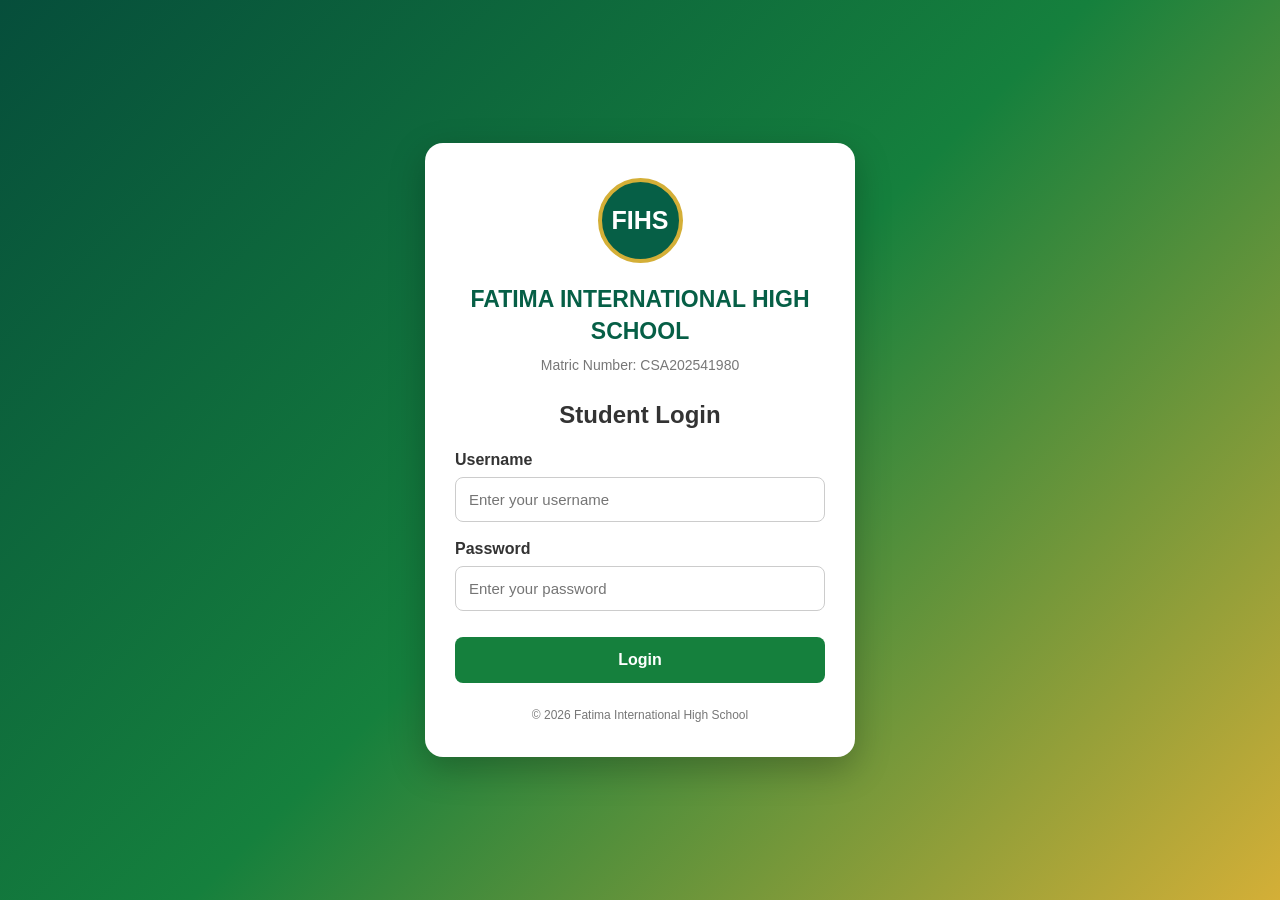
<file: index.html>
<!DOCTYPE html>
<html lang="en">
<head>
    <meta charset="UTF-8">
    <meta name="viewport" content="width=device-width, initial-scale=1.0">

    <title>Fatima International High School</title>

    <link rel="stylesheet" href="style.css">
</head>

<body>

    <div class="login-container">

        <div class="school-logo">FIHS</div>

        <h1>FATIMA INTERNATIONAL HIGH SCHOOL</h1>

        <p class="matric">Matric Number: CSA202541980</p>

        <h2>Student Login</h2>

        <form id="loginForm">

            <div class="input-group">
                <label for="username">Username</label>
                <input
                    type="text"
                    id="username"
                    placeholder="Enter your username"
                    required
                >
            </div>

            <div class="input-group">
                <label for="password">Password</label>
                <input
                    type="password"
                    id="password"
                    placeholder="Enter your password"
                    required
                >
            </div>

            <button type="submit">Login</button>

        </form>

        <p class="footer">
            © 2026 Fatima International High School
        </p>

    </div>

    <script>
        document.getElementById("loginForm").addEventListener("submit", function(event) {
            event.preventDefault();

            const username = document.getElementById("username").value.trim();
            const password = document.getElementById("password").value;

            if (username && password) {
                window.location.href = "./calculator.html";
            } else {
                alert("Please enter your username and password.");
            }
        });
    </script>

</body>
</html>
</file>
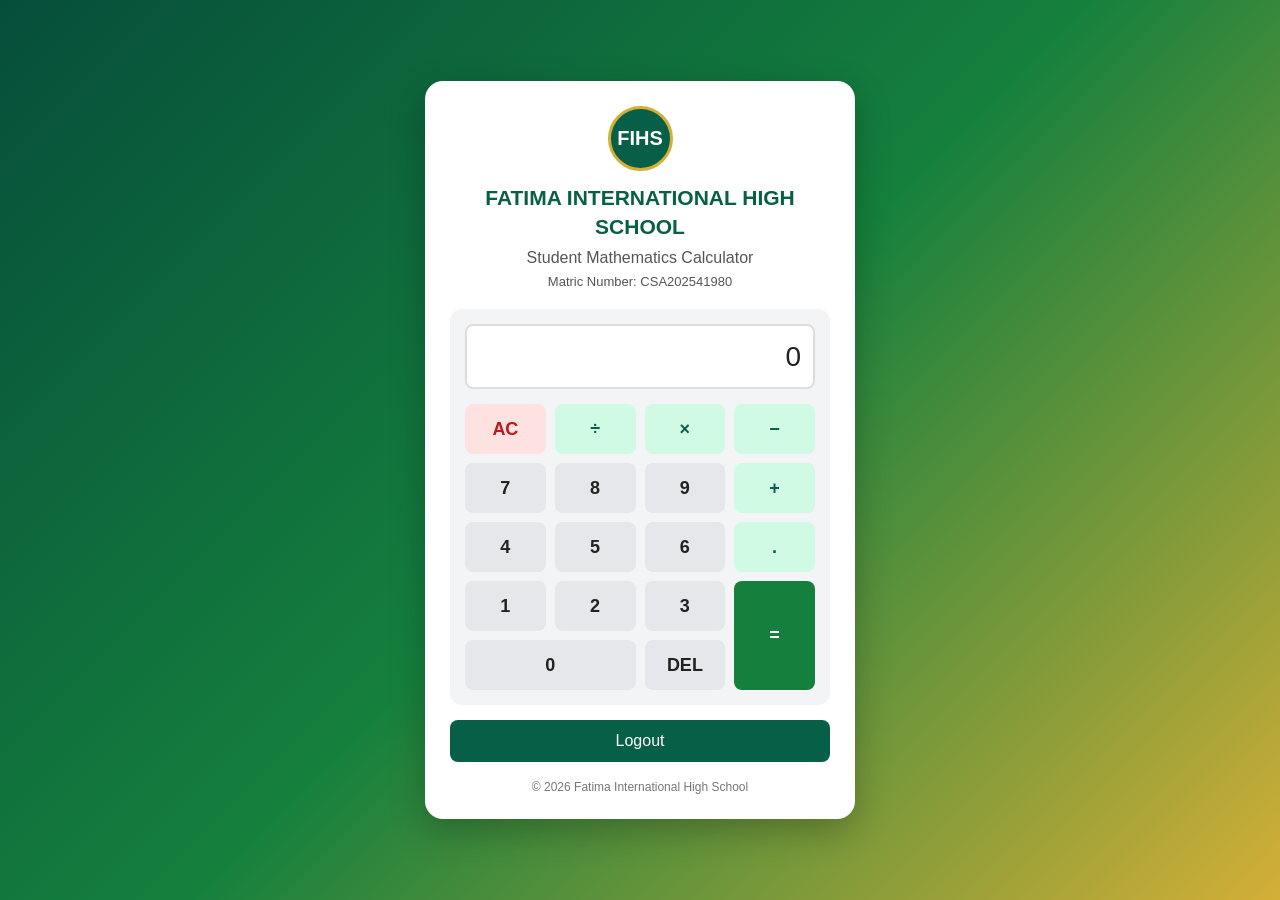
<file: calculator.html>
<!DOCTYPE html>
<html lang="en">
<head>
    <meta charset="UTF-8">
    <meta name="viewport" content="width=device-width, initial-scale=1.0">
    <title>Student Calculator - Fatima International High School</title>
    <link rel="stylesheet" href="calculator.css">
</head>
<body>
    <div class="calculator-container">
        <header>
            <div class="school-logo">FIHS</div>
            <h1>FATIMA INTERNATIONAL HIGH SCHOOL</h1>
            <p>Student Mathematics Calculator</p>
            <p class="matric">Matric Number: CSA202541980</p>
        </header>

        <main class="calculator">
            <input type="text" id="display" value="0" readonly aria-label="Calculator display">

            <div class="buttons">
                <button class="clear" onclick="clearDisplay()">AC</button>
                <button class="operator" onclick="chooseOperator('/')">÷</button>
                <button class="operator" onclick="chooseOperator('*')">×</button>
                <button class="operator" onclick="chooseOperator('-')">−</button>

                <button onclick="appendNumber('7')">7</button>
                <button onclick="appendNumber('8')">8</button>
                <button onclick="appendNumber('9')">9</button>
                <button class="operator" onclick="chooseOperator('+')">+</button>

                <button onclick="appendNumber('4')">4</button>
                <button onclick="appendNumber('5')">5</button>
                <button onclick="appendNumber('6')">6</button>
                <button class="operator" onclick="appendNumber('.')">.</button>

                <button onclick="appendNumber('1')">1</button>
                <button onclick="appendNumber('2')">2</button>
                <button onclick="appendNumber('3')">3</button>
                <button class="equal" onclick="calculate()">=</button>

                <button class="zero" onclick="appendNumber('0')">0</button>
                <button onclick="deleteLast()">DEL</button>
            </div>
        </main>

        <button class="logout" onclick="logout()">Logout</button>
        <p class="footer">© 2026 Fatima International High School</p>
    </div>

    <script src="calculator.js"></script>
</body>
</html>
</file>
<file: style.css>
* {
    box-sizing: border-box;
    margin: 0;
    padding: 0;
}

body {
    min-height: 100vh;
    display: flex;
    justify-content: center;
    align-items: center;
    padding: 25px;

    font-family: Arial, sans-serif;

    background: linear-gradient(
        135deg,
        #064e3b,
        #15803d,
        #d4af37
    );
}

.login-container {
    width: 100%;
    max-width: 430px;
    padding: 35px 30px;

    background: white;
    border-radius: 18px;
    text-align: center;

    box-shadow: 0 12px 35px rgba(0, 0, 0, 0.25);
}

.school-logo {
    width: 85px;
    height: 85px;
    margin: 0 auto 20px;

    display: flex;
    justify-content: center;
    align-items: center;

    border: 4px solid #d4af37;
    border-radius: 50%;

    background: #065f46;
    color: white;

    font-size: 25px;
    font-weight: bold;
}

h1 {
    color: #065f46;
    font-size: 23px;
    line-height: 1.4;
    margin-bottom: 10px;
}

.matric {
    color: #777;
    font-size: 14px;
    margin-bottom: 28px;
}

h2 {
    color: #333;
    margin-bottom: 22px;
}

.input-group {
    text-align: left;
    margin-bottom: 18px;
}

label {
    display: block;
    margin-bottom: 8px;
    color: #333;
    font-weight: bold;
}

input {
    width: 100%;
    padding: 13px;
    border: 1px solid #ccc;
    border-radius: 8px;
    font-size: 15px;
    outline: none;
}

input:focus {
    border-color: #15803d;
    box-shadow: 0 0 5px rgba(21, 128, 61, 0.25);
}

button {
    width: 100%;
    padding: 14px;
    margin-top: 8px;

    border: none;
    border-radius: 8px;

    background: #15803d;
    color: white;

    font-size: 16px;
    font-weight: bold;
    cursor: pointer;

    transition: background 0.3s;
}

button:hover {
    background: #064e3b;
}

.footer {
    margin-top: 25px;
    color: #777;
    font-size: 12px;
}

@media (max-width: 480px) {
    .login-container {
        padding: 28px 20px;
    }

    h1 {
        font-size: 20px;
    }
}
</file>
<file: calculator.css>
* {
    box-sizing: border-box;
    margin: 0;
    padding: 0;
}

body {
    min-height: 100vh;
    display: flex;
    justify-content: center;
    align-items: center;
    padding: 20px;
    font-family: Arial, sans-serif;
    background: linear-gradient(135deg, #064e3b, #15803d, #d4af37);
}

.calculator-container {
    width: 100%;
    max-width: 430px;
    padding: 25px;
    background: white;
    border-radius: 18px;
    text-align: center;
    box-shadow: 0 12px 35px rgba(0, 0, 0, 0.25);
}

.school-logo {
    width: 65px;
    height: 65px;
    margin: 0 auto 12px;
    display: flex;
    justify-content: center;
    align-items: center;
    border: 3px solid #d4af37;
    border-radius: 50%;
    background: #065f46;
    color: white;
    font-weight: bold;
    font-size: 20px;
}

h1 {
    color: #065f46;
    font-size: 21px;
    line-height: 1.4;
    margin-bottom: 8px;
}

header p {
    color: #555;
    margin-bottom: 7px;
}

.matric {
    font-size: 13px;
    margin-bottom: 20px;
}

.calculator {
    padding: 15px;
    background: #f3f4f6;
    border-radius: 12px;
}

#display {
    width: 100%;
    height: 65px;
    padding: 12px;
    margin-bottom: 15px;
    border: 2px solid #ddd;
    border-radius: 8px;
    background: #fff;
    text-align: right;
    font-size: 28px;
    color: #222;
}

.buttons {
    display: grid;
    grid-template-columns: repeat(4, 1fr);
    gap: 9px;
}

.buttons button {
    min-height: 50px;
    border: none;
    border-radius: 8px;
    background: #e5e7eb;
    color: #222;
    font-size: 18px;
    font-weight: bold;
    cursor: pointer;
}

.buttons button:hover {
    filter: brightness(0.94);
}

.buttons .operator {
    background: #d1fae5;
    color: #065f46;
}

.buttons .clear {
    background: #fee2e2;
    color: #b91c1c;
}

.buttons .equal {
    background: #15803d;
    color: white;
    grid-row: span 2;
}

.buttons .zero {
    grid-column: span 2;
}

.logout {
    width: 100%;
    margin-top: 15px;
    padding: 12px;
    border: none;
    border-radius: 8px;
    background: #065f46;
    color: white;
    font-size: 16px;
    cursor: pointer;
}

.footer {
    margin-top: 18px;
    color: #777;
    font-size: 12px;
}

@media (max-width: 400px) {
    .calculator-container {
        padding: 18px;
    }

    h1 {
        font-size: 18px;
    }
}
</file>
